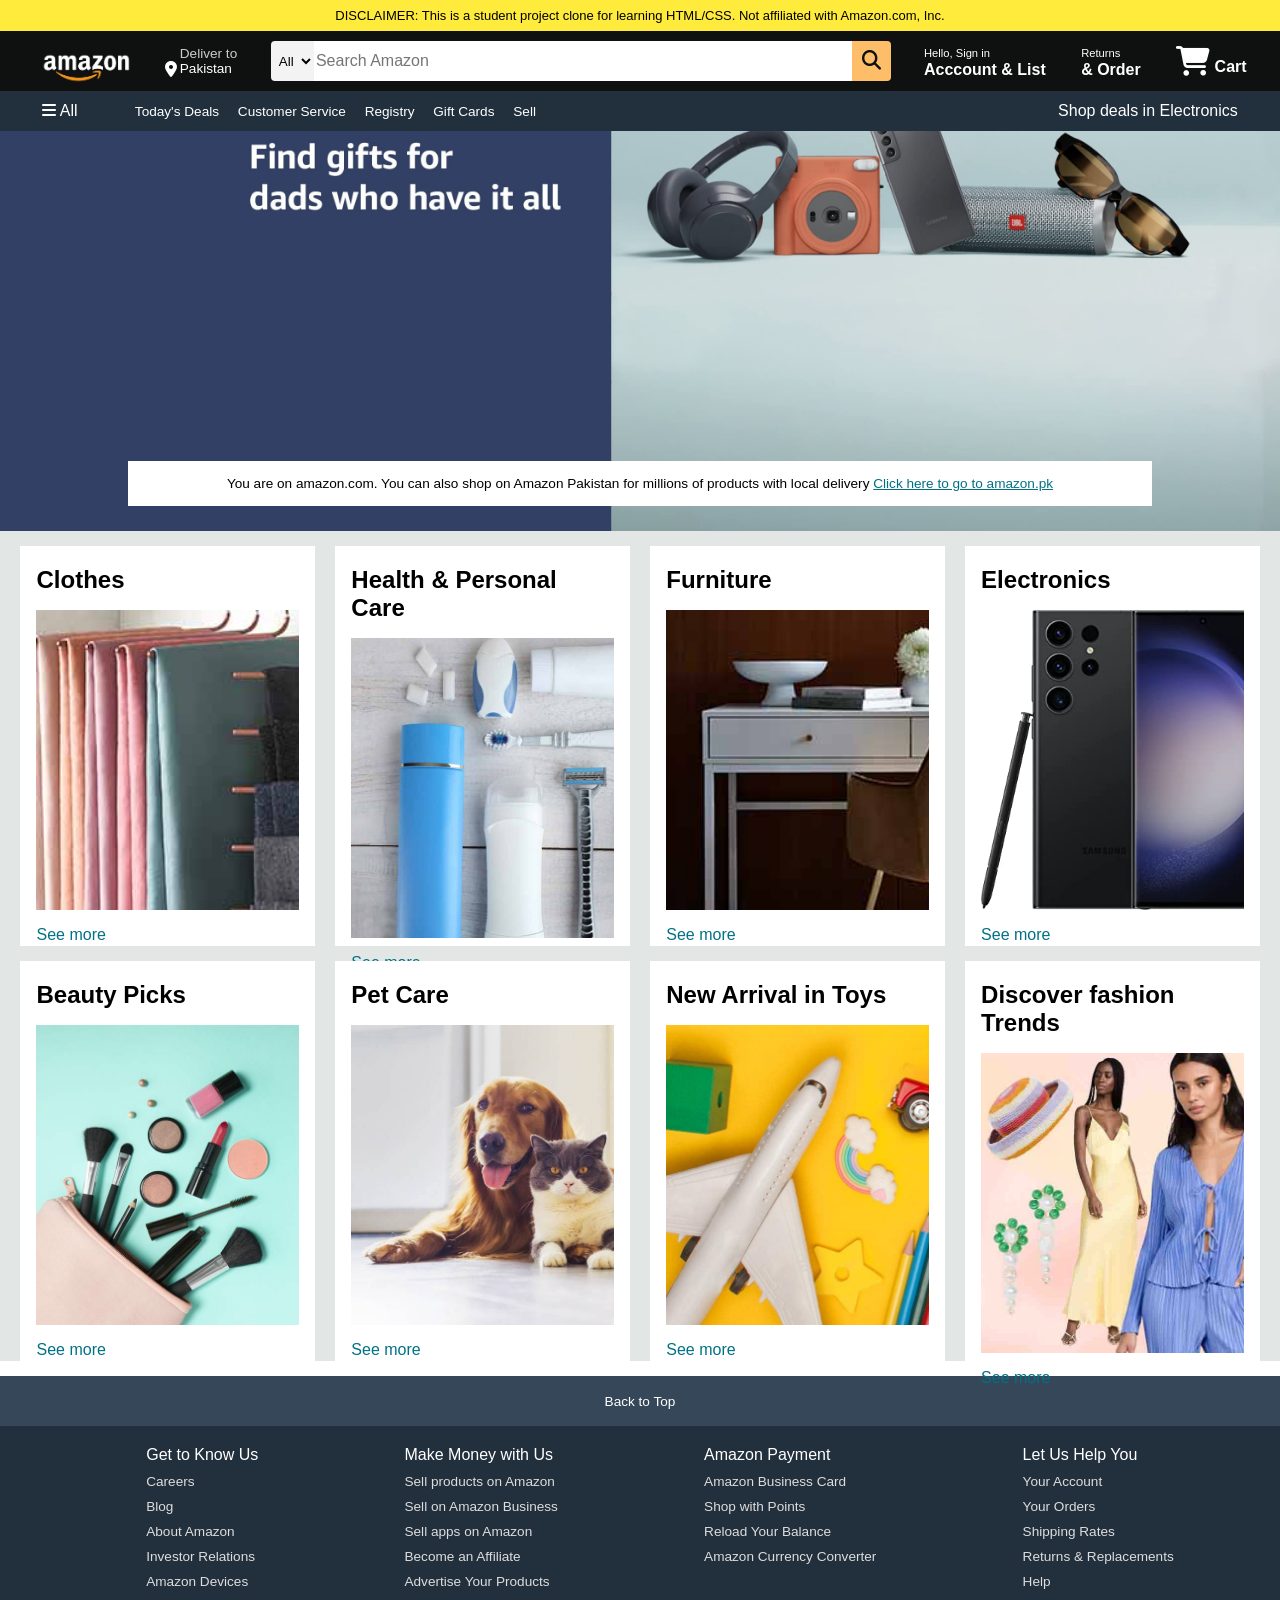
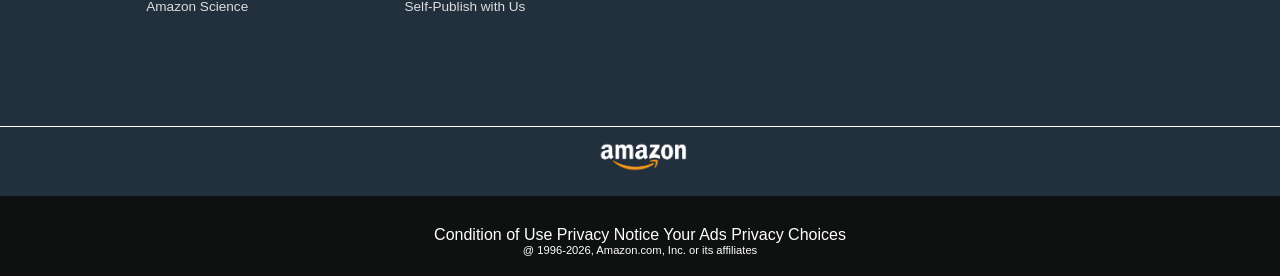
<file: index.html>
<!DOCTYPE html>
<html lang="en">
<head>
    <meta charset="UTF-8">
    <meta name="viewport" content="width=device-width, initial-scale=1.0">
    <title>Amazon Clone - By Sufyan | Frontend Practice Project</title>
    <link rel="stylesheet" href="https://cdnjs.cloudflare.com/ajax/libs/font-awesome/6.4.0/css/all.min.css">
    <link rel="stylesheet" href="amazon.css">
</head>
<body>
       <div style="background:#ffeb3b;color:#000;text-align:center;padding:8px;font-size:13px;">
   DISCLAIMER: This is a student project clone for learning HTML/CSS. Not affiliated with Amazon.com, Inc.
       </div>
    <header> 
        <div class="navbar">
            <div class="navlogo border">
                <div class="logo"></div>
            </div>
            <div class="navadress border">
                <p class="addfirst">Deliver to</p>
                <div class="addicon">
                    <i class="fa-solid fa-location-dot"></i>
                    <p   class="addsecond">Pakistan</p>
                </div>
            </div>
            <div class="navsearch">
                <select class="searchselect">
                    <option>All</option>
                </select>
                <input placeholder="Search Amazon" class="searchinput">
                <div class="searchicon">
                    <i class="fa-solid fa-magnifying-glass"></i>
                </div>
            </div>

            <div class="navsignin border">
            <p><span>Hello, Sign in</span></p>
            <p class="navsecond">Acccount & List</p>
            </div>

             <div class="navsignin border">
            <p><span>Returns</span></p>
            <p class="navsecond">& Order</p>
            </div>
            
            <div class="navcart border">
                <i class="fa-solid fa-cart-shopping"></i>
                Cart
            </div>
        </div>

        <div class="panel">
            <div class="panalall">
                <i class="fa-solid fa-bars"></i>
                All
            </div>
            <div class="paneloption">
                <p>Today's Deals</p>
                <p>Customer Service</p>
                <p>Registry</p>
                <p>Gift Cards</p>
                <p>Sell</p>
            </div>
            <div class="panaldeals">
                Shop deals in Electronics
            </div>
        </div>
    </header>

    <div class="herosection">
        <div class="heromsg">
            <p>You are on amazon.com. You can also shop on Amazon Pakistan for millions of products with local delivery <a href="https://www.daraz.pk/#?">Click here to go to amazon.pk</a></p>
        </div>
    </div>

    <div class="shopsection">
        <div class="box">
            <div class="boxcontent">
                <h2>Clothes</h2>
                <div class="boximg" style="background-image: url('box1_image.jpg');"></div>
                <p>See more</p>
            </div>   
        </div>
        <div class="box"><div class="boxcontent">
                <h2>Health & Personal Care</h2>
                <div class="boximg" style="background-image: url('box2_image.jpg');"></div>
                <p>See more</p>
            </div>   </div>
        <div class="box"><div class="boxcontent">
                <h2>Furniture</h2>
                <div class="boximg" style="background-image: url('box3_image.jpg');"></div>
                <p>See more</p>
            </div>   </div>
        <div class="box"><div class="boxcontent">
                <h2>Electronics</h2>
                <div class="boximg" style="background-image: url('box4_image.jpg');"></div>
                <p>See more</p>
            </div>   
        </div>
         <div class="box">
            <div class="boxcontent">
                <h2>Beauty Picks</h2>
                <div class="boximg" style="background-image: url('box5_image.jpg');"></div>
                <p>See more</p>
            </div>   
        </div>
        <div class="box"><div class="boxcontent">
                <h2>Pet Care</h2>
                <div class="boximg" style="background-image: url('box6_image.jpg');"></div>
                <p>See more</p>
            </div>   </div>
        <div class="box"><div class="boxcontent">
                <h2>New Arrival in Toys</h2>
                <div class="boximg" style="background-image: url('box7_image.jpg');"></div>
                <p>See more</p>
            </div>   </div>
        <div class="box"><div class="boxcontent">
                <h2>Discover fashion Trends</h2>
                <div class="boximg" style="background-image: url('box8_image.jpg');"></div>
                <p>See more</p>
            </div>   
        </div>
    </div>

    <footer>
        <div class="footpanel1">
            Back to Top
        </div>

        <div class="footpanel2">
  <ul>
    <p>Get to Know Us</p>
    <a>Careers</a>
    <a>Blog</a>
    <a>About Amazon</a>
    <a>Investor Relations</a>
    <a>Amazon Devices</a>
    <a>Amazon Science</a>
  </ul>
  <ul>
    <p>Make Money with Us</p>
    <a>Sell products on Amazon</a>
    <a>Sell on Amazon Business</a>
    <a>Sell apps on Amazon</a>
    <a>Become an Affiliate</a>
    <a>Advertise Your Products</a>
    <a>Self-Publish with Us</a>
  </ul>
  <ul>
    <p>Amazon Payment</p>
    <a>Amazon Business Card</a>
    <a>Shop with Points</a>
    <a>Reload Your Balance</a>
    <a>Amazon Currency Converter</a>
  </ul>
  <ul>
    <p>Let Us Help You</p>
    <a>Your Account</a>
    <a>Your Orders</a>
    <a>Shipping Rates</a>
    <a>Returns & Replacements</a>
    <a>Help</a>
  </ul>
        </div>

        <div class="footpanel3">
            <div class="logo"></div>
        </div>

        <div class="footpanel4">
            <div class="pages">
                <a>Condition of Use</a>
                <a>Privacy Notice</a>
                <a>Your Ads Privacy Choices</a>
            </div>
            <div class="copyright">
                @ 1996-2026, Amazon.com, Inc. or its affiliates
             </div>
        </div>
    </footer>
</body>
</html>
</file>
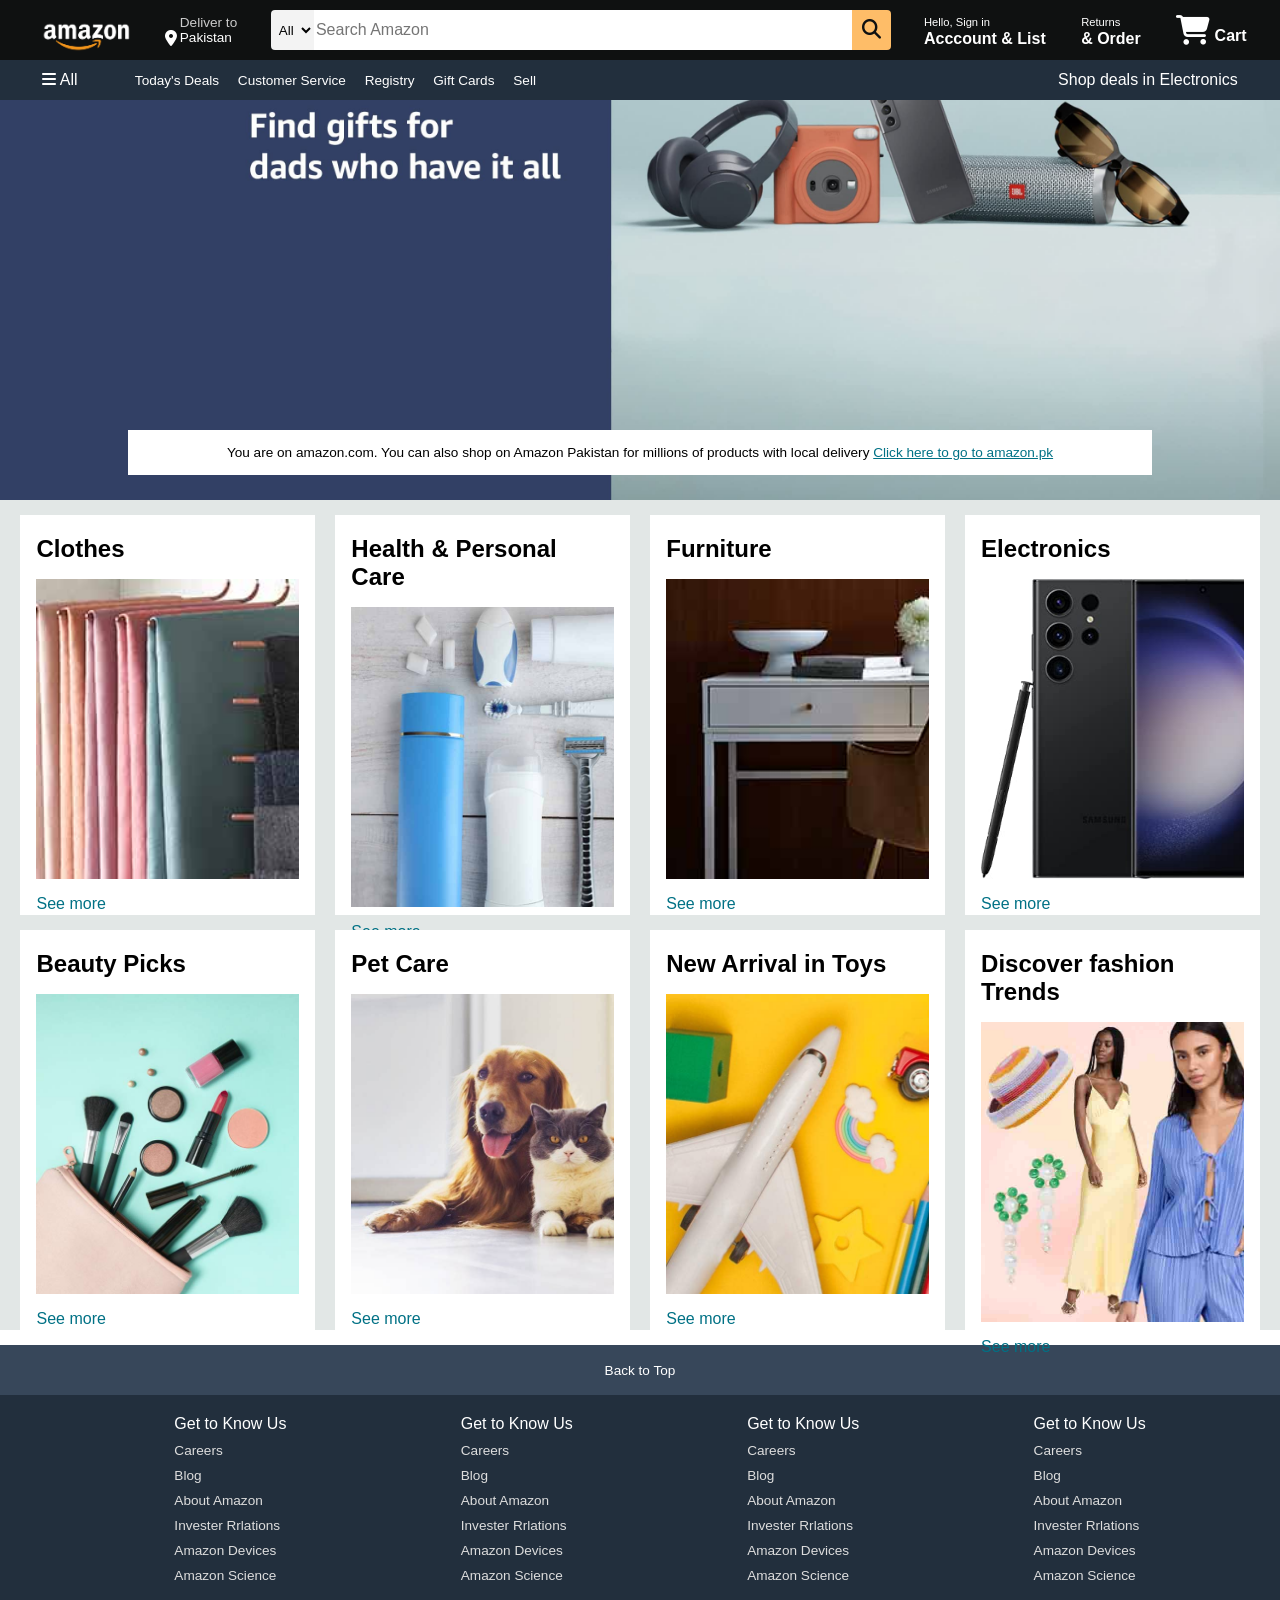
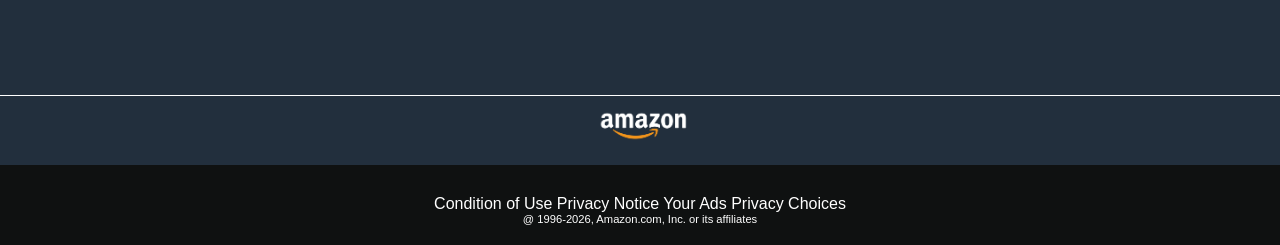
<file: amazon.html>
<!DOCTYPE html>
<html lang="en">
<head>
    <meta charset="UTF-8">
    <meta name="viewport" content="width=device-width, initial-scale=1.0">
    <title>Amazon</title>
    <link rel="stylesheet" href="https://cdnjs.cloudflare.com/ajax/libs/font-awesome/6.4.0/css/all.min.css">
    <link rel="stylesheet" href="amazon.css">
</head>
<body>
    <header> 
        <div class="navbar">
            <div class="navlogo border">
                <div class="logo"></div>
            </div>
            <div class="navadress border">
                <p class="addfirst">Deliver to</p>
                <div class="addicon">
                    <i class="fa-solid fa-location-dot"></i>
                    <p   class="addsecond">Pakistan</p>
                </div>
            </div>
            <div class="navsearch">
                <select class="searchselect">
                    <option>All</option>
                </select>
                <input placeholder="Search Amazon" class="searchinput">
                <div class="searchicon">
                    <i class="fa-solid fa-magnifying-glass"></i>
                </div>
            </div>

            <div class="navsignin border">
            <p><span>Hello, Sign in</span></p>
            <p class="navsecond">Acccount & List</p>
            </div>

             <div class="navsignin border">
            <p><span>Returns</span></p>
            <p class="navsecond">& Order</p>
            </div>
            
            <div class="navcart border">
                <i class="fa-solid fa-cart-shopping"></i>
                Cart
            </div>
        </div>

        <div class="panel">
            <div class="panalall">
                <i class="fa-solid fa-bars"></i>
                All
            </div>
            <div class="paneloption">
                <p>Today's Deals</p>
                <p>Customer Service</p>
                <p>Registry</p>
                <p>Gift Cards</p>
                <p>Sell</p>
            </div>
            <div class="panaldeals">
                Shop deals in Electronics
            </div>
        </div>
    </header>

    <div class="herosection">
        <div class="heromsg">
            <p>You are on amazon.com. You can also shop on Amazon Pakistan for millions of products with local delivery <a href="https://www.daraz.pk/#?">Click here to go to amazon.pk</a></p>
        </div>
    </div>

    <div class="shopsection">
        <div class="box">
            <div class="boxcontent">
                <h2>Clothes</h2>
                <div class="boximg" style="background-image: url('box1_image.jpg');"></div>
                <p>See more</p>
            </div>   
        </div>
        <div class="box"><div class="boxcontent">
                <h2>Health & Personal Care</h2>
                <div class="boximg" style="background-image: url('box2_image.jpg');"></div>
                <p>See more</p>
            </div>   </div>
        <div class="box"><div class="boxcontent">
                <h2>Furniture</h2>
                <div class="boximg" style="background-image: url('box3_image.jpg');"></div>
                <p>See more</p>
            </div>   </div>
        <div class="box"><div class="boxcontent">
                <h2>Electronics</h2>
                <div class="boximg" style="background-image: url('box4_image.jpg');"></div>
                <p>See more</p>
            </div>   
        </div>
         <div class="box">
            <div class="boxcontent">
                <h2>Beauty Picks</h2>
                <div class="boximg" style="background-image: url('box5_image.jpg');"></div>
                <p>See more</p>
            </div>   
        </div>
        <div class="box"><div class="boxcontent">
                <h2>Pet Care</h2>
                <div class="boximg" style="background-image: url('box6_image.jpg');"></div>
                <p>See more</p>
            </div>   </div>
        <div class="box"><div class="boxcontent">
                <h2>New Arrival in Toys</h2>
                <div class="boximg" style="background-image: url('box7_image.jpg');"></div>
                <p>See more</p>
            </div>   </div>
        <div class="box"><div class="boxcontent">
                <h2>Discover fashion Trends</h2>
                <div class="boximg" style="background-image: url('box8_image.jpg');"></div>
                <p>See more</p>
            </div>   
        </div>
    </div>

    <footer>
        <div class="footpanel1">
            Back to Top
        </div>

        <div class="footpanel2">
            <ul>
                <p>Get to Know Us</p>
                <a>Careers</a>
                <a>Blog</a>
                <a>About Amazon</a>
                <a>Invester Rrlations</a>
                <a>Amazon Devices</a>
                <a>Amazon Science</a>
            </ul>
            <ul>
                <p>Get to Know Us</p>
                <a>Careers</a>
                <a>Blog</a>
                <a>About Amazon</a>
                <a>Invester Rrlations</a>
                <a>Amazon Devices</a>
                <a>Amazon Science</a>
            </ul>
            <ul>
                <p>Get to Know Us</p>
                <a>Careers</a>
                <a>Blog</a>
                <a>About Amazon</a>
                <a>Invester Rrlations</a>
                <a>Amazon Devices</a>
                <a>Amazon Science</a>
            </ul>
            <ul>
                <p>Get to Know Us</p>
                <a >Careers</a>
                <a >Blog</a>
                <a >About Amazon</a>
                <a >Invester Rrlations</a>
                <a >Amazon Devices</a>
                <a >Amazon Science</a>
            </ul>
        </div>

        <div class="footpanel3">
            <div class="logo"></div>
        </div>

        <div class="footpanel4">
            <div class="pages">
                <a>Condition of Use</a>
                <a>Privacy Notice</a>
                <a>Your Ads Privacy Choices</a>
            </div>
            <div class="copyright">
                @ 1996-2026, Amazon.com, Inc. or its affiliates
             </div>
        </div>
    </footer>
</body>
</html>
</file>
<file: amazon.css>
*{
    margin: 0;
    font-family: Arial, Helvetica, sans-serif;
    box-sizing: border-box;
}


.navbar{
    height: 60px;
    background-color: #0f1111;
    color: white;
    display: flex;
    align-items: center;
    justify-content: space-evenly;
}

.navlogo{
    height: 50px;
    width: 100px;
}

.logo{
    background-image: url("amazon_logo.png");
    background-size: cover;
    height: 60px;
    width: 100%;
}

.border{
    border: 2px solid transparent;
}

.border:hover{
    border: 2px solid #ccc;
}


.addfirst{
    color: #cccccc;
    font-size: 0.85rem;
    margin-left: 15px;
}

.addsecond{
    font-size: 0.85rem;
    margin-left: 3px;
}

.addicon{
    display: flex;
    align-items: center;

}


.navsearch{
    display: flex;
    justify-content: space-evenly;
    width: 620px;
    height: 40px;
    border-radius: 4px;
}

.searchselect{
    background-color: #f3f3f3;
    width: 50px;
    text-align: center;
    border-top-left-radius: 4px;
    border-bottom-left-radius: 4px;
    border: none;
}

.searchinput{
    width: 100%;
    font-size: 1rem;
    border: none;
}

.searchicon{
    width: 45px;
    display: flex;
    justify-content: center;
    align-items: center;
    font-size: 1.2rem;
    background-color: #febd68;
    border-top-right-radius: 4px;
    border-bottom-right-radius: 4px;
    color: #0f1111;
}

.navsearch:hover{
    border: 2px solid orange;
}


span{
    font-size: 0.7rem;
}

.navsecond{
    font-size: 0.85;
    font-weight: 700;
}


.navcart i{
    font-size: 30px;
}

.navcart {
    font-size: 0.85;
    font-weight: 700;
}


.panel{
    height: 40px;
    background-color: #222f3d;
    display: flex;
    color: white;
    align-items: center;
    justify-content: space-evenly;
}

.paneloption p {
    display: inline;
    margin-left: 15px;
}

.paneloption{
    width: 70%;
    font-size: 0.85rem;
}

.paneldeals{
    font-size: 0.9rem;
    font-weight: 700;
}


.herosection{
    background-image: url(hero_image.jpg);
    background-size: cover;
    background-position: center;
    background-repeat: no-repeat;
    height: 400px;
    display: flex;
    justify-content: center;
    align-items: flex-end;
}

.heromsg{
    background-color: white;
    color: black;
    height: 45px;
    display: flex;
    align-items: center;
    justify-content: center;
    font-size: 0.85rem;
    width: 80%;
    margin-bottom: 25px;
}

.heromsg a {
    color: #007185;
}


.shopsection{
    display: flex;
    justify-content: space-evenly;
    background-color: #e2e7e6;
    flex-wrap: wrap;
}

.box{
   /* border: 2px solid black;*/
    height: 400px;
    width: 23%;
    background-color: white;
    padding: 20px 0px 15px;
    margin-top: 15px;
}

.boximg{
    height: 300px;
    background-size: cover;
    margin-top: 1rem;
    margin-bottom: 1rem;
}

.boxcontent{
    margin-left: 1rem;
    margin-right: 1rem;
}

.boxcontent p {
    color: #007185;
}


footer{
    margin-top: 15px;
}

.footpanel1{
    background-color: #37475a;
    color: white;
    height: 50px;
    display: flex;
    align-items: center;
    justify-content: center;
    font-size: 0.85rem;
}

.footpanel2{
    background-color: #222f3d;
    color: white;
    height: 300px;
    display: flex;
    justify-content: space-evenly;
}

ul{
    margin-top: 20px;
}

ul a{
    display: block;
    font-size: 0.85rem;
    margin-top: 10px;
    color: #dddddd;
}

.footpanel3{
    background-color: #222f3d;
    color: white;
    border-top: 0.5px solid white;
    height: 70px;
    display: flex;
    justify-content: center;
}

.logo{
    background-image: url("amazon_logo.png");
    background-size: cover;
    height: 60px;
    width: 100px;

}

.footpanel4{
    background-color: #0f1111;
    color: white;
    height: 80px;
    text-align: center;
    padding-top: 5px;
   /* display: flex;
    align-items: center;
    justify-content: center;*/
}

.pages{
    padding-top: 25px;
}

.copyright{
    font-size: 0.7rem;
}

@media(max-width: 768px){
  .navbar{
    flex-wrap: wrap;
    height: auto;
    padding: 10px;
    gap: 10px;
  }
  .navlogo{
      width: 80px;
      }
 
  .navsearch{
    width: 100%;
    order: 5;
  }
  
  .navaddress, .navsignin, .navreturn{
    display: none;
  }
  
  .panel{
    overflow-x: auto;
    white-space: nowrap;
    justify-content: flex-start;
    gap: 15px;
    padding: 0 10px;
  }
  
  .paneloption{
      width: auto;
      }
      
  .paneldeals{
      display: none;
      }

  @media(max-width: 768px){
  .herosection{
    height: 200px;
    background-position: center;
  }
  .heromsg{
    width: 90%;
    font-size: 0.8rem;
    bottom: 10px;
    align-items: center;
  }
  }

  .shopsection{
    padding: 0 10px;
  }
  
  .box{
    width: 48%;
    height: auto;
  }
  
  .boximg{
    height: 180px;
  }
  

  .footpanel2{
    display: flex;
    justify-content: left;
    flex-wrap: wrap;
    height: auto;
    padding: 20px;
    gap: 20px;
  }
  
  .footpanel2 ul{
    width: 45%;
  }
}

@media(max-width: 480px){
  .box{
    width: 100%;
  }
}

@media(max-width: 768px){
  .box{
    width: 48% !important;
  }
  .herosection{
    height: 350px;
  }
}
</file>
